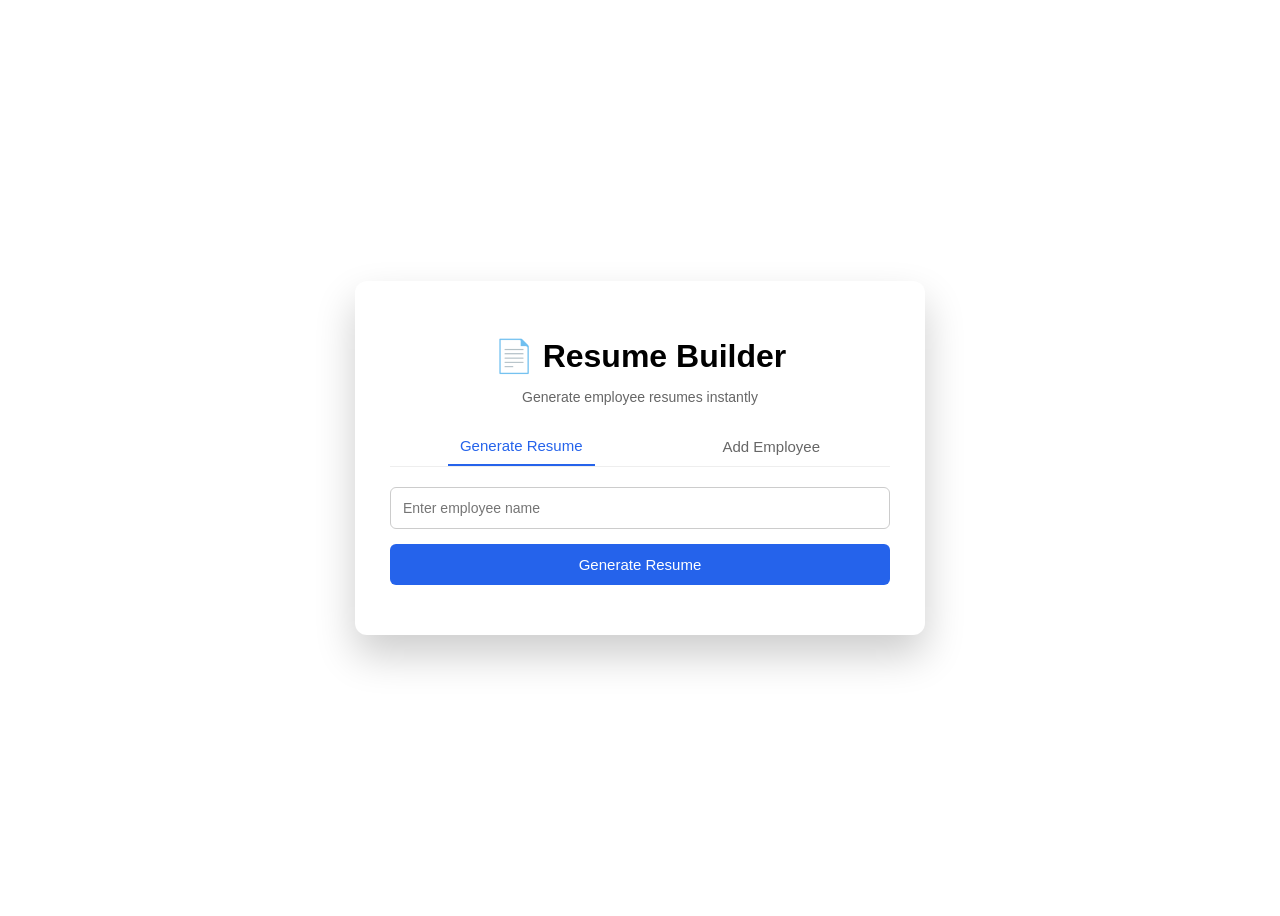
<file: static/index.html>
<!DOCTYPE html>
<html lang="en">

<head>
    <meta charset="UTF-8">
    <title>Resume Builder</title>
    <link rel="stylesheet" href="style.css">
</head>

<body>

    <div class="card">
        <h1>📄 Resume Builder</h1>
        <p class="subtitle">Generate employee resumes instantly</p>

        <div class="tabs">
            <button class="tab-btn active" onclick="showTab('generate')">Generate Resume</button>
            <button class="tab-btn" onclick="showTab('add')">Add Employee</button>
        </div>

        <div id="generate-tab" class="tab-content active">
            <input type="text" id="employeeName" placeholder="Enter employee name" onkeypress="handleEnter(event)" />

            <button onclick="generateResume()" id="generateBtn">
                Generate Resume
            </button>
        </div>

        <div id="add-tab" class="tab-content" style="display: none;">
            <h3>Employee Details</h3>
            <input type="text" id="newName" placeholder="Name" />
            <input type="email" id="newEmail" placeholder="Email" />
            <input type="text" id="newPhone" placeholder="Phone" />
            <textarea id="newSummary" placeholder="Summary"></textarea>

            <h3>Personal Info</h3>
            <input type="date" id="newDob" />
            <select id="newGender">
                <option value="Male">Male</option>
                <option value="Female">Female</option>
                <option value="Other">Other</option>
            </select>
            <input type="text" id="newAddress" placeholder="Address" />

            <h3>Education</h3>
            <input type="text" id="newDegree" placeholder="Degree" />
            <input type="text" id="newInstitution" placeholder="Institution" />
            <input type="date" id="newYear" placeholder="Year of Passing" />

            <h3>Skills</h3>
            <input type="text" id="newSkills" placeholder="Skills (comma separated)" />

            <h3>Projects</h3>
            <div id="projects-container">
                <div class="project-entry">
                    <input type="text" placeholder="Project Name" class="proj-name" />
                    <input type="text" placeholder="Role" class="proj-role" />
                    <textarea placeholder="Description" class="proj-desc"></textarea>
                </div>
            </div>
            <button class="secondary-btn" onclick="addProjectField()">+ Add Another Project</button>

            <br><br>
            <button onclick="saveEmployee()" id="saveBtn">Save Employee</button>
        </div>

        <div class="loader" id="loader"></div>
        <p id="status"></p>
    </div>

    <script>
        function showTab(tabName) {
            document.querySelectorAll('.tab-content').forEach(el => el.style.display = 'none');
            document.querySelectorAll('.tab-btn').forEach(el => el.classList.remove('active'));

            if (tabName === 'generate') {
                document.getElementById('generate-tab').style.display = 'block';
                document.querySelector('.tabs button:nth-child(1)').classList.add('active');
            } else {
                document.getElementById('add-tab').style.display = 'block';
                document.querySelector('.tabs button:nth-child(2)').classList.add('active');
            }
            document.getElementById('status').innerText = "";
        }

        function addProjectField() {
            const container = document.getElementById('projects-container');
            const div = document.createElement('div');
            div.className = 'project-entry';
            div.innerHTML = `
            <input type="text" placeholder="Project Name" class="proj-name" />
            <input type="text" placeholder="Role" class="proj-role" />
            <textarea placeholder="Description" class="proj-desc"></textarea>
        `;
            container.appendChild(div);
        }

        function saveEmployee() {
            const button = document.getElementById("saveBtn");
            const status = document.getElementById("status");

            // Collect Data
            const name = document.getElementById("newName").value;
            const email = document.getElementById("newEmail").value;
            const phone = document.getElementById("newPhone").value;
            const summary = document.getElementById("newSummary").value;

            // Personal
            const dob = document.getElementById("newDob").value;
            const gender = document.getElementById("newGender").value;
            const address = document.getElementById("newAddress").value;

            // Education
            const degree = document.getElementById("newDegree").value;
            const institution = document.getElementById("newInstitution").value;
            const year = document.getElementById("newYear").value;

            // Skills
            const skillsStr = document.getElementById("newSkills").value;
            const skills = skillsStr.split(',').map(s => ({ skill_name: s.trim() })).filter(s => s.skill_name);

            // Projects
            const projectEntries = document.querySelectorAll('.project-entry');
            const projects = Array.from(projectEntries).map(entry => ({
                project_name: entry.querySelector('.proj-name').value,
                role: entry.querySelector('.proj-role').value,
                description: entry.querySelector('.proj-desc').value
            })).filter(p => p.project_name);

            if (!name || !email) {
                status.innerText = "Name and Email are required!";
                status.className = "error";
                return;
            }

            const payload = {
                name, email, phone, summary,
                personal: { dob, gender, address },
                education: { degree, institution, year_of_completion: parseInt(year) || 0 },
                skills: skills,
                projects: projects
            };

            status.innerText = "";
            button.disabled = true;

            fetch('/employee', {
                method: 'POST',
                headers: { 'Content-Type': 'application/json' },
                body: JSON.stringify(payload)
            })
                .then(response => response.json())
                .then(data => {
                    status.innerText = "Employee saved successfully!";
                    status.className = "success";
                    // Clear or reset form could go here
                })
                .catch(err => {
                    status.innerText = "Error saving employee: " + err;
                    status.className = "error";
                })
                .finally(() => {
                    button.disabled = false;
                });
        }

        function handleEnter(event) {
            if (event.key === "Enter") {
                generateResume();
            }
        }

        function generateResume() {
            const nameInput = document.getElementById("employeeName");
            const status = document.getElementById("status");
            const loader = document.getElementById("loader");
            const button = document.getElementById("generateBtn");

            const name = nameInput.value.trim();

            if (!name) {
                status.innerText = "Please enter employee name";
                status.className = "error";
                return;
            }

            status.innerText = "";
            loader.style.display = "block";
            button.disabled = true;

            const url = `/resume/${encodeURIComponent(name)}`;

            fetch(url)
                .then(response => {
                    if (!response.ok) {
                        throw new Error("Employee not found");
                    }
                    return response.blob();
                })
                .then(blob => {
                    const fileURL = window.URL.createObjectURL(blob);
                    window.open(fileURL);
                    status.innerText = "Resume generated successfully!";
                    status.className = "success";
                })
                .catch(err => {
                    status.innerText = err.message;
                    status.className = "error";
                })
                .finally(() => {
                    loader.style.display = "none";
                    button.disabled = false;
                });
        }
    </script>
</body>

</html>
</file>
<file: static/style.css>
body {
    font-family: "Segoe UI", sans-serif;
    background: white;
    min-height: 100vh;
    padding: 20px;
    display: flex;
    justify-content: center;
    align-items: center;
    box-sizing: border-box;
    align-items: center;
}

.card {
    background: white;
    padding: 35px;
    width: 420px;
    border-radius: 12px;
    text-align: center;
    box-shadow: 0 20px 40px rgba(0, 0, 0, 0.2);
    animation: fadeIn 0.6s ease-in-out;
}

h1 {
    margin-bottom: 8px;
}

.subtitle {
    font-size: 14px;
    color: #666;
    margin-bottom: 20px;
}

input {
    width: 100%;
    padding: 12px;
    font-size: 14px;
    border-radius: 6px;
    border: 1px solid #ccc;
    margin-bottom: 15px;
    transition: border 0.2s;
}

input:focus {
    outline: none;
    border-color: #2563eb;
}

button {
    width: 100%;
    padding: 12px;
    background: #2563eb;
    color: white;
    font-size: 15px;
    border: none;
    border-radius: 6px;
    cursor: pointer;
    transition: background 0.3s, transform 0.1s;
}

button:hover {
    background: #1e40af;
}

button:active {
    transform: scale(0.98);
}

#status {
    margin-top: 15px;
    font-size: 14px;
}

.success {
    color: green;
}

.error {
    color: red;
}

.loader {
    display: none;
    margin: 15px auto;
    width: 25px;
    height: 25px;
    border: 3px solid #ddd;
    border-top: 3px solid #2563eb;
    border-radius: 50%;
    animation: spin 1s linear infinite;
}

@keyframes spin {
    100% {
        transform: rotate(360deg);
    }
}

@keyframes fadeIn {
    from {
        opacity: 0;
        transform: translateY(10px);
    }

    to {
        opacity: 1;
        transform: translateY(0);
    }
}

/* Tabs */
.tabs {
    display: flex;
    justify-content: space-around;
    margin-bottom: 20px;
    border-bottom: 1px solid #eee;
}

.tab-btn {
    background: none;
    color: #666;
    border-radius: 0;
    padding-bottom: 10px;
    width: auto;
}

.tab-btn.active {
    color: #2563eb;
    border-bottom: 2px solid #2563eb;
    background: none;
}

.tab-btn:hover {
    background: none;
    color: #2563eb;
}

/* Form Elements */
textarea,
select {
    width: 100%;
    padding: 12px;
    font-size: 14px;
    border-radius: 6px;
    border: 1px solid #ccc;
    margin-bottom: 15px;
    box-sizing: border-box;
}

textarea {
    resize: vertical;
    min-height: 80px;
}

input {
    box-sizing: border-box;
}

h3 {
    text-align: left;
    margin-top: 20px;
    margin-bottom: 10px;
    font-size: 16px;
    color: #333;
    border-bottom: 1px solid #eee;
    padding-bottom: 5px;
}

.project-entry {
    background: #f9fafb;
    padding: 10px;
    border-radius: 8px;
    margin-bottom: 10px;
    border: 1px solid #eee;
}

.secondary-btn {
    background: #e5e7eb;
    color: #374151;
    margin-bottom: 15px;
}

.secondary-btn:hover {
    background: #d1d5db;
}


.card {
    max-width: 500px;
    width: 100%;
}
</file>
